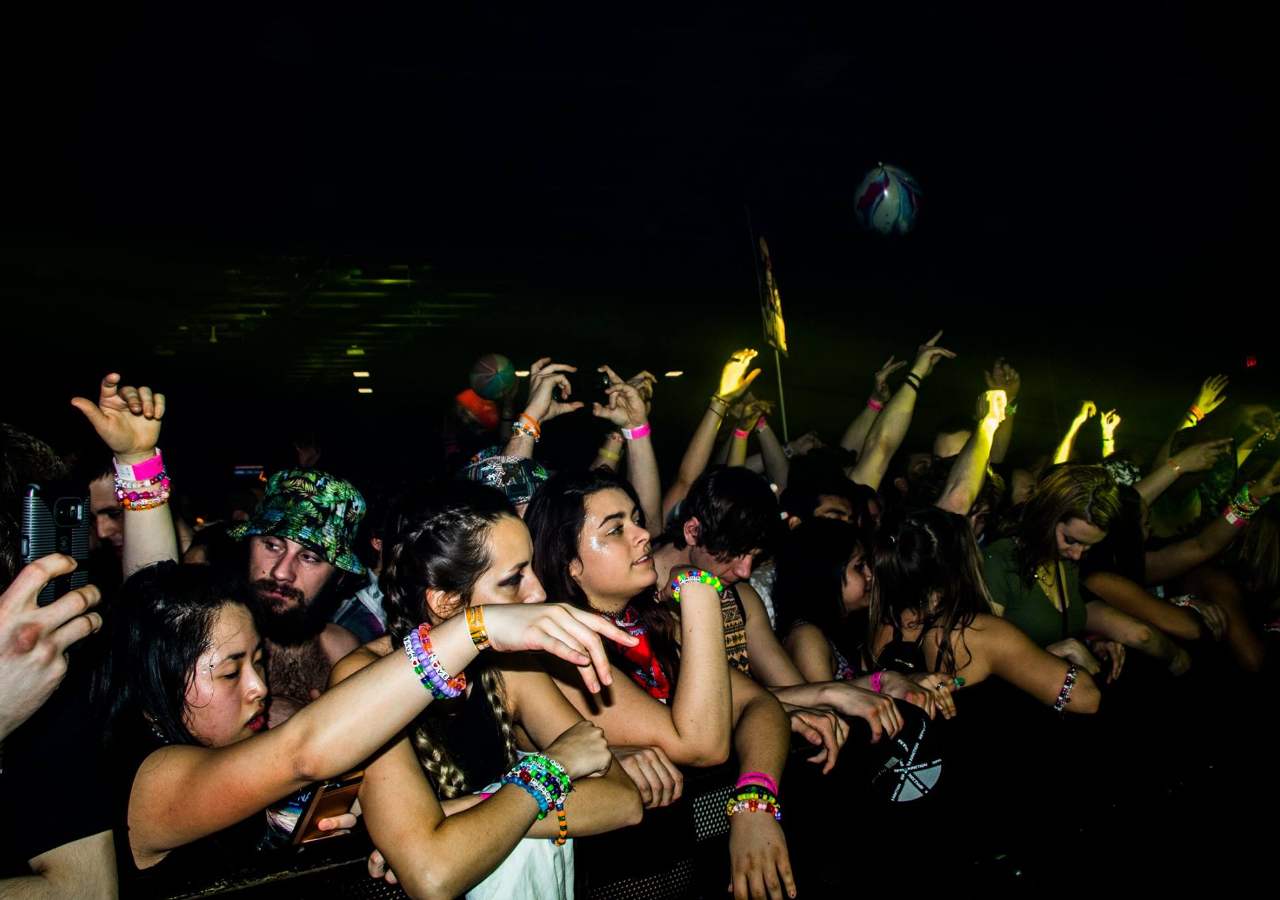
<file: signup.html>
<!DOCTYPE html>
<html>
	<head lang="en">
	  <meta charset="UTF-8">
	  <meta name="viewport" content="width=device-width, initial-scale=1">
	  <script src="http://code.jquery.com/jquery-3.2.1.slim.min.js" integrity="sha256-k2WSCIexGzOj3Euiig+TlR8gA0EmPjuc79OEeY5L45g=" crossorigin="anonymous"></script>
	  <script src = "https://maxcdn.bootstrapcdn.com/bootstrap/3.3.7/js/bootstrap.min.js"></script>
	  <link href = "https://maxcdn.bootstrapcdn.com/bootstrap/3.3.7/css/bootstrap.min.css" type ="text/css" rel = "stylesheet">
	  <link href = "channels.css" rel = "stylesheet">
	</head>
</file>
<file: channels.css>
body { 
	background: url(./Images/Pictures/17493045_699337273601816_922934395140473102_o.jpg) no-repeat center center fixed; 
	background-size: cover;
}
a{
	color:white;
}
p{
  font-size: 4vw;
  color:white;
  margin-top: 1%;
  text-align: center;
}
.title{
  padding:0;
  margin:0;
  border-bottom: 1px solid white;
  margin-bottom: 5%;
}
.circle-image{
  height:auto;
  width:70%;
  border-radius: 100%;
  border:1px solid white;
  margin-right: 3%;
  margin-left:3%;
}
.circle-image-social{
  height:auto;
  width:50%;
  margin-right: 7%;
  margin-left: 7%;
  margin-bottom: 2%;
}
.footer {
  position: absolute;
  bottom: 0;
  width: 100%;
  /* Set the fixed height of the footer here */
  height:auto;
}
</file>
